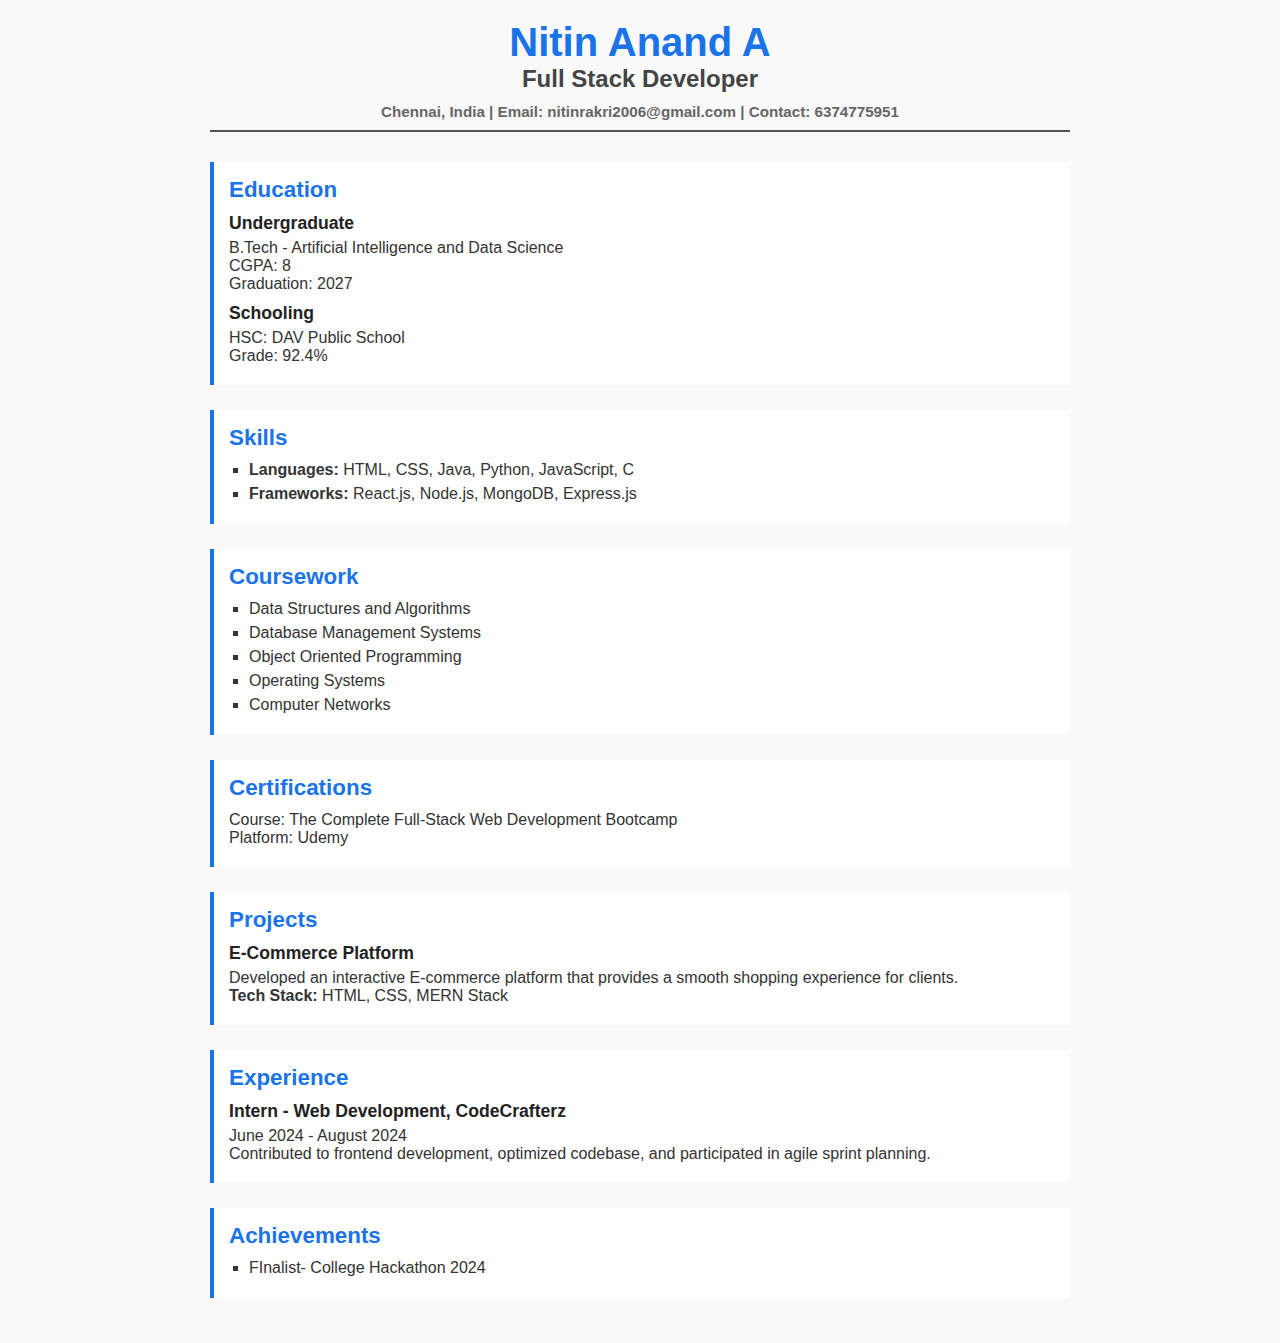
<file: index.html>
<!DOCTYPE html>
<html lang="en">
<head>
    <meta charset="UTF-8">
    <title>Nitin Anand A Resume</title>

    <!-- Link to external stylesheet -->
    <link rel="stylesheet" href="s.css">
</head>
<body>

    <!-- Header Section: Name and Contact Info -->
    <header>
        <h1>Nitin Anand A</h1>
        <h2>Full Stack Developer</h2>
        <h5>Chennai, India | Email: nitinrakri2006@gmail.com | Contact: 6374775951</h5>
    </header>

    <!-- Education Section -->
    <section>
        <h3>Education</h3>
        <h4>Undergraduate</h4>
        <p>
            B.Tech - Artificial Intelligence and Data Science<br>
            CGPA: 8<br>
            Graduation: 2027
        </p>
        <h4>Schooling</h4>
        <p>
            HSC: DAV Public School<br>
            Grade: 92.4%
        </p>
    </section>

    <!-- Skills Section -->
    <section>
        <h3>Skills</h3>
        <ul>
            <li><strong>Languages:</strong> HTML, CSS, Java, Python, JavaScript, C</li>
            <li><strong>Frameworks:</strong> React.js, Node.js, MongoDB, Express.js</li>
        </ul>
    </section>

    <!-- Coursework Section -->
    <section>
        <h3>Coursework</h3>
        <ul>
            <li>Data Structures and Algorithms</li>
            <li>Database Management Systems</li>
            <li>Object Oriented Programming</li>
            <li>Operating Systems</li>
            <li>Computer Networks</li>
        </ul>
    </section>

    <!-- Certifications Section -->
    <section>
        <h3>Certifications</h3>
        <p>
            Course: The Complete Full-Stack Web Development Bootcamp<br>
            Platform: Udemy
        </p>
    </section>

    <!-- Projects Section -->
    <section>
        <h3>Projects</h3>
        <h4>E-Commerce Platform</h4>
        <p>
            Developed an interactive E-commerce platform that provides a smooth shopping experience for clients.<br>
            <strong>Tech Stack:</strong> HTML, CSS, MERN Stack
        </p>
    </section>

    <!-- Experience Section -->
    <section>
        <h3>Experience</h3>
        <h4>Intern - Web Development, CodeCrafterz</h4>
        <p>
            June 2024 - August 2024<br>
            Contributed to frontend development, optimized codebase, and participated in agile sprint planning.
        </p>
    </section>

    <!-- Achievements Section -->
    <section>
        <h3>Achievements</h3>
        <ul>
            <li>FInalist- College Hackathon 2024</li>
        </ul>
    </section>

</body>
</html>
</file>
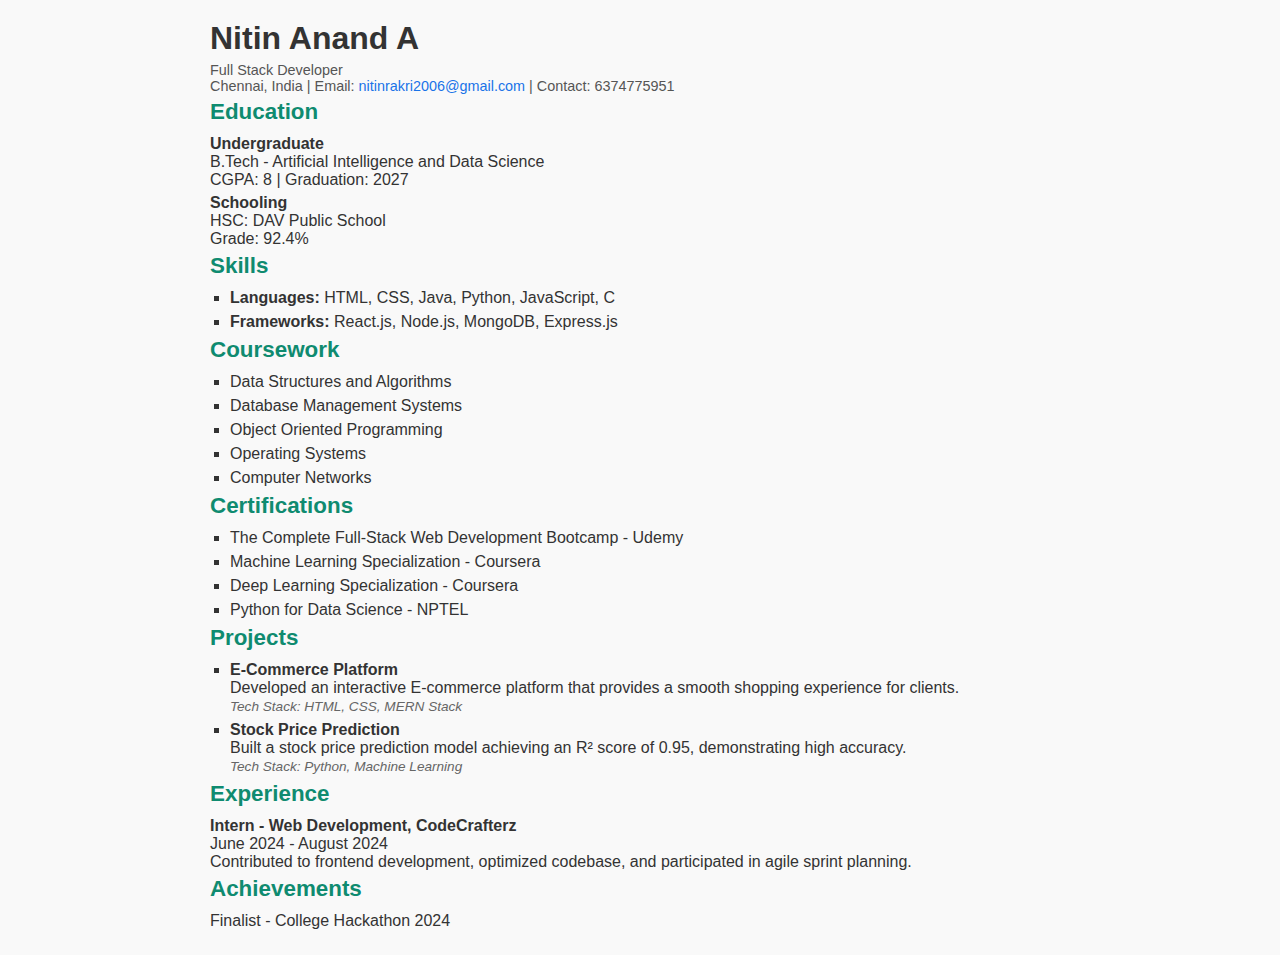
<file: cv (1).html>
<!DOCTYPE html>
<html lang="en">
<head>
    <title>Nitin Anand A - Full Stack Developer</title>
    <link rel="stylesheet" href="cv.css"/>
</head>
<body>

    <h1>Nitin Anand A</h1>
    <p class="contact-info">
        Full Stack Developer<br />
        Chennai, India | Email: <a href="mailto:nitinrakri2006@gmail.com">nitinrakri2006@gmail.com</a> | Contact: 6374775951
    </p>

    <div class="section">
        <h2>Education</h2>
        <p><strong>Undergraduate</strong><br />
            B.Tech - Artificial Intelligence and Data Science<br />
            CGPA: 8 | Graduation: 2027
        </p>
        <p><strong>Schooling</strong><br />
            HSC: DAV Public School<br />
            Grade: 92.4%
        </p>
    </div>

    <div class="section">
        <h2>Skills</h2>
        <ul>
            <li><strong>Languages:</strong> HTML, CSS, Java, Python, JavaScript, C</li>
            <li><strong>Frameworks:</strong> React.js, Node.js, MongoDB, Express.js</li>
        </ul>
    </div>

    <div class="section">
        <h2>Coursework</h2>
        <ul>
            <li>Data Structures and Algorithms</li>
            <li>Database Management Systems</li>
            <li>Object Oriented Programming</li>
            <li>Operating Systems</li>
            <li>Computer Networks</li>
        </ul>
    </div>

    <div class="section">
        <h2>Certifications</h2>
        <ul>
            <li>
                The Complete Full-Stack Web Development Bootcamp - Udemy
            </li>
            <li>
                Machine Learning Specialization - Coursera
            </li>
            <li>
                Deep Learning Specialization - Coursera
            </li>
            <li>
                Python for Data Science - NPTEL
            </li>
        </ul>
    </div>

    <div class="section">
        <h2>Projects</h2>
        <ul>
            <li>
                <strong>E-Commerce Platform</strong><br />
                Developed an interactive E-commerce platform that provides a smooth shopping experience for clients.<br />
                <span class="project-tech">Tech Stack: HTML, CSS, MERN Stack</span>
            </li>
            <li>
                <strong>Stock Price Prediction</strong><br />
                Built a stock price prediction model achieving an R² score of 0.95, demonstrating high accuracy.<br />
                <span class="project-tech">Tech Stack: Python, Machine Learning</span>
            </li>
        </ul>
    </div>

    <div class="section">
        <h2>Experience</h2>
        <p><strong>Intern - Web Development, CodeCrafterz</strong><br />
        June 2024 - August 2024<br />
        Contributed to frontend development, optimized codebase, and participated in agile sprint planning.
        </p>
    </div>

    <div class="section">
        <h2>Achievements</h2>
        <p>Finalist - College Hackathon 2024</p>
    </div>

</body>
</html>
</file>
<file: s.css>
/* ===== RESET DEFAULTS ===== */
* {
    margin: 0;
    padding: 0;
    box-sizing: border-box;
}

/* ===== BASE BODY STYLES ===== */
body {
    font-family: 'Segoe UI', Tahoma, Geneva, Verdana, sans-serif;
    background-color: #f9f9f9;
    color: #333;
    padding: 20px;
    max-width: 900px;
    margin: auto;
    /* Removed line-height */
}

/* ===== HEADER STYLING ===== */
header {
    text-align: center;
    margin-bottom: 30px;
    padding-bottom: 10px;
    border-bottom: 2px solid #555;
}

header h1 {
    font-size: 2.5rem;
    color: #1a73e8;
}

header h2 {
    font-size: 1.5rem;
    color: #444;
}

header h5 {
    font-size: 0.95rem;
    margin-top: 10px;
    color: #666;
}

/* ===== SECTION STYLES ===== */
section {
    margin-bottom: 25px;
    padding: 15px;
    background: #ffffff;
    border-left: 4px solid #1a73e8;
    /* Removed box-shadow */
}

/* ===== HEADINGS INSIDE SECTIONS ===== */
h3 {
    font-size: 1.4rem;
    color: #1a73e8;
    margin-bottom: 10px;
}

h4 {
    font-size: 1.1rem;
    color: #222;
    margin-top: 10px;
}

/* ===== LISTS AND PARAGRAPHS ===== */
ul {
    list-style-type: square;
    margin-left: 20px;
}

li {
    margin-bottom: 6px;
}

p {
    margin: 5px 0;
}
</file>
<file: cv.css>
/* ===== RESET DEFAULTS ===== */
* {
    margin: 0;
    padding: 0;
    box-sizing: border-box;
}

/* ===== BASE BODY STYLES ===== */
body {
    font-family: 'Segoe UI', Tahoma, Geneva, Verdana, sans-serif;
    background-color: #f9f9f9;
    color: #333;
    padding: 20px;
    max-width: 900px;
    margin: auto;
}

/* ===== HEADER STYLING ===== */
header {
    text-align: center;
    margin-bottom: 30px;
    padding-bottom: 10px;
    border-bottom: 2px solid #555;
}

header h1 {
    font-size: 2.5rem;
    color: #1a73e8;
}

header h2 {
    font-size: 1.5rem;
    color: #444;
}

header h5 {
    font-size: 0.95rem;
    margin-top: 10px;
    color: #666;
}

/* ===== SECTION STYLES ===== */
section {
    margin-bottom: 25px;
    padding: 15px;
    background: #ffffff;
    border-left: 4px solid #1adae8;
}

/* ===== HEADINGS INSIDE SECTIONS ===== */
h2 {
    font-size: 1.4rem;
    color: #0f8b70;
    margin-bottom: 10px;
}

h3 {
    font-size: 1.1rem;
    color: #222;
    margin-top: 10px;
}

/* ===== LISTS AND PARAGRAPHS ===== */
ul {
    list-style-type: square;
    margin-left: 20px;
}

li {
    margin-bottom: 6px;
}

p {
    margin: 5px 0;
}

/* ===== ADDITIONAL STYLES FOR LINKS AND SMALL TEXT ===== */
a {
    color: #1a73e8;
    text-decoration: none;
}

a:hover {
    text-decoration: underline;
}

.contact-info {
    font-size: 0.9rem;
    color: #555;
}

.project-tech {
    font-style: italic;
    font-size: 0.85rem;
    color: #666;
}
</file>
